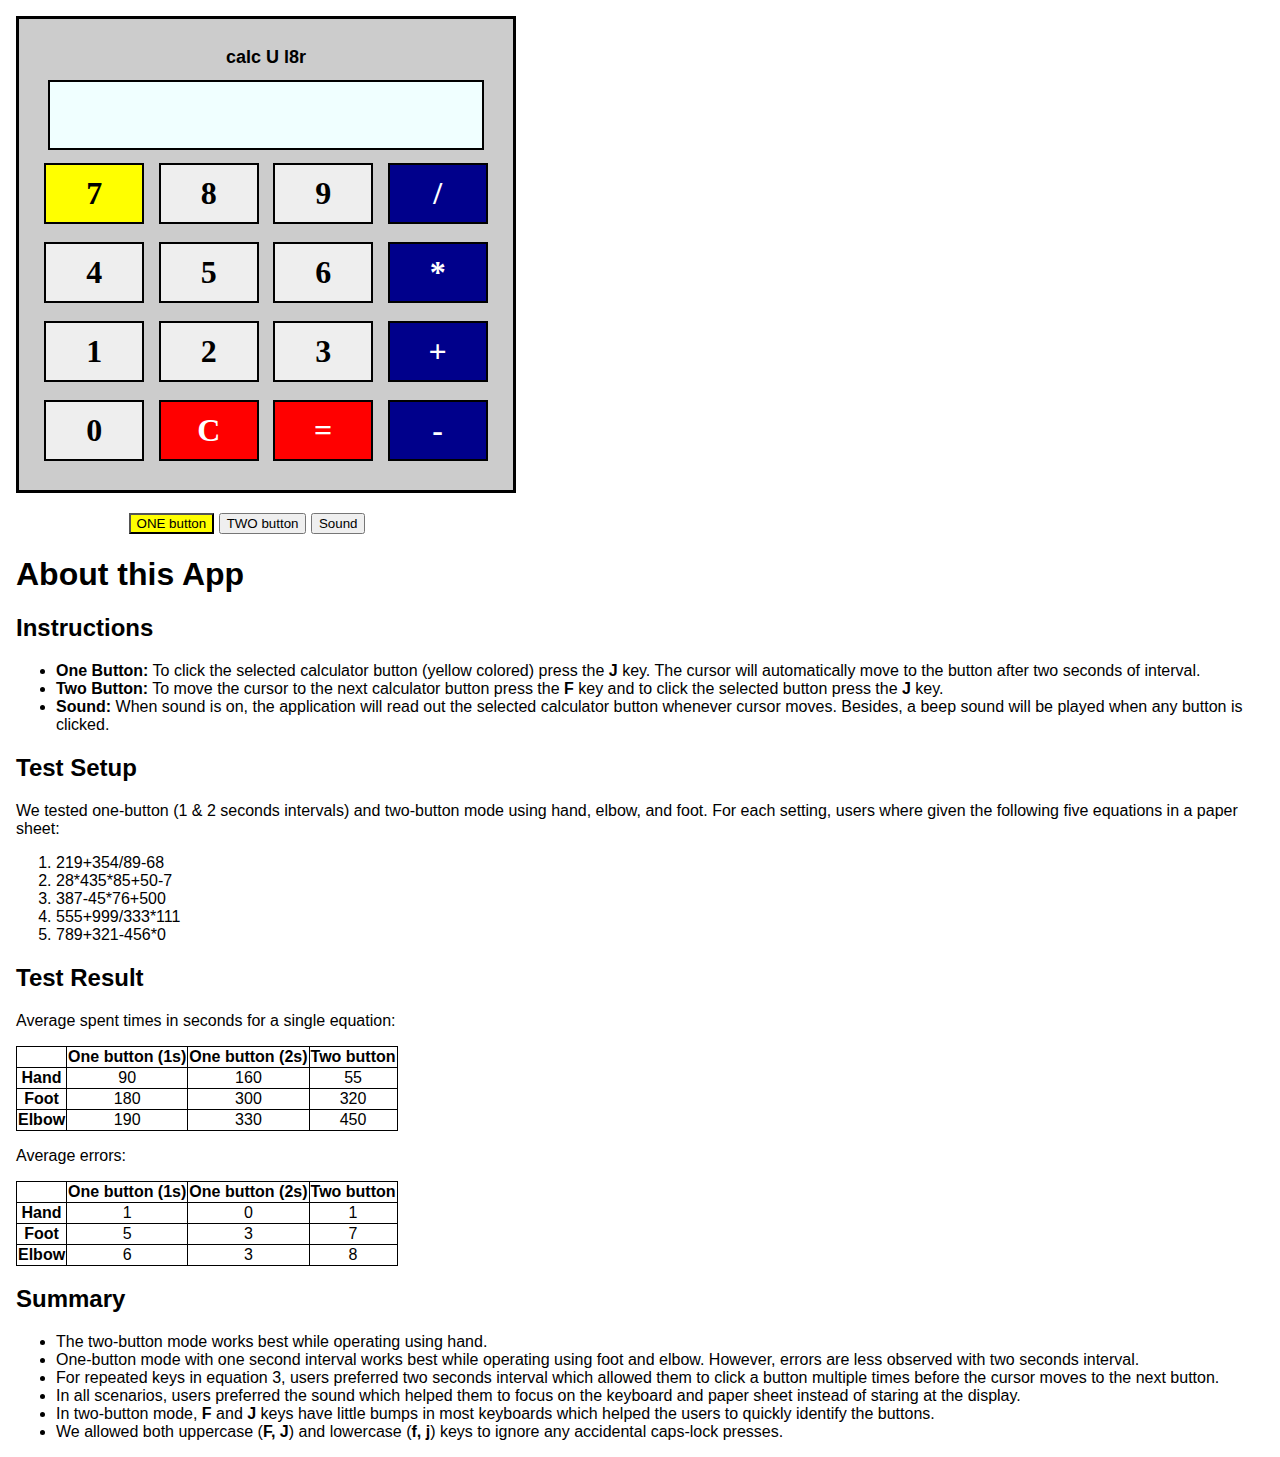
<file: assignment-8/index.html>
<!DOCTYPE html PUBLIC "-//W3C//DTD HTML 4.01//EN">
<html>
	<head>
		<title>
			Calculator Demo
		</title>
		<link rel="stylesheet" href="calculator.css" type="text/css">
	</head>
	<body>
		<div id="calculator">
			<h1>calc U l8r</h1>
			<div class="calculator_row">
				<input id="number_input">
			</div>
			<div class="calculator_row">
				<button id="button7" class="calcButton row1 col1">7</button>
				<button id="button8" class="calcButton row1 col2">8</button>
				<button id="button9" class="calcButton row1 col3">9</button>
				<button id="buttonDivide" class="calcButton row1 col4 function">/</button>
			</div>
			<div class="calculator_row">
				<button id="button4" class="calcButton row2 col1">4</button>
				<button id="button5" class="calcButton row2 col2">5</button>
				<button id="button6" class="calcButton row2 col3">6</button>
				<button id="buttonMultiply" class="calcButton row2 col4 function">*</button>
			</div>
			<div class="calculator_row">
				<button id="button1" class="calcButton row3 col1">1</button>
				<button id="button2" class="calcButton row3 col2">2</button>
				<button id="button3" class="calcButton row3 col3">3</button>
				<button id="buttonAdd" class="calcButton row3 col4 function">+</button>
			</div>
			<div class="calculator_row">
				<button id="button0" class="calcButton row4 col1">0</button>
				<button id="buttonClear" class="calcButton row4 col2 meta">C</button>
				<button id="buttonEquals" class="calcButton row4 col3 meta">=</button>
				<button id="buttonSubtract" class="calcButton row4 col4 function">-</button>
			</div>
		</div>
		<div id="settings">
			<button class="settings-btn" id="one-btn">ONE button</button>
			<button class="settings-btn" id="two-btn">TWO button</button>
			<button class="settings-btn" id="sound-btn">Sound</button>
		</div>
		<div id="comments">
			<h1>About this App</h1>

			<h2>Instructions</h2>
			<ul>
				<li><b>One Button:</b> To click the selected calculator button (yellow colored) press the <b>J</b> key. The cursor will automatically move to the button after two seconds of interval.</li>
				<li><b>Two Button:</b> To move the cursor to the next calculator button press the <b>F</b> key and to click the selected button press the <b>J</b> key.</li>
				<li><b>Sound:</b> When sound is on, the application will read out the selected calculator button whenever cursor moves. Besides, a beep sound will be played when any button is clicked.</li>
			</ul>

			<h2>Test Setup</h2>
			<p>We tested one-button (1 & 2 seconds intervals) and two-button mode using hand, elbow, and foot. For each setting, users where given the following five equations in a paper sheet:
			<ol type="1">
				<li>219+354/89-68</li>
				<li>28*435*85+50-7</li>
				<li>387-45*76+500</li>
				<li>555+999/333*111</li>
				<li>789+321-456*0</li>
			</ol>
			</p>

			<h2>Test Result</h2>

			<p>Average spent times in seconds for a single equation:</p>

			<table>
			<thead>
				<tr>
				<th></th>
				<th>One button (1s)</th>
				<th>One button (2s)</th>
				<th>Two button</th>
				</tr>
			</thead>
			<tbody>
				<tr>
				<th>Hand</th>
				<td>90</td>
				<td>160</td>
				<td>55</td>
				</tr>
				<tr>
				<th>Foot</th>
				<td>180</td>
				<td>300</td>
				<td>320</td>
				</tr>
				<tr>
				<th>Elbow</th>
				<td>190</td>
				<td>330</td>
				<td>450</td>
				</tr>
			</tbody>
			</table>

			<p>Average errors:</p>

			<table>
			<thead>
				<tr>
				<th></th>
				<th>One button (1s)</th>
				<th>One button (2s)</th>
				<th>Two button</th>
				</tr>
			</thead>
			<tbody>
				<tr>
				<th>Hand</th>
				<td>1</td>
				<td>0</td>
				<td>1</td>
				</tr>
				<tr>
				<th>Foot</th>
				<td>5</td>
				<td>3</td>
				<td>7</td>
				</tr>
				<tr>
				<th>Elbow</th>
				<td>6</td>
				<td>3</td>
				<td>8</td>
				</tr>
			</tbody>
			</table>

			<h2>Summary</h2>
			<ul>
				<li>The two-button mode works best while operating using hand.</li>
				<li>One-button mode with one second interval works best while operating using foot and elbow. However, errors are less observed with two seconds interval.</li>
				<li>For repeated keys in equation 3, users preferred two seconds interval which allowed them to click a button multiple times before the cursor moves to the next button.</li>
				<li>In all scenarios, users preferred the sound which helped them to focus on the keyboard and paper sheet instead of staring at the display.</li>
				<li>In two-button mode, <b>F</b>  and <b>J</b> keys have little bumps in most keyboards which helped the users to quickly identify the buttons.</li>
				<li>We allowed both uppercase (<b>F, J</b>)  and lowercase (<b>f, j</b>) keys to ignore any accidental caps-lock presses.</li>
			</ul>
		</div>
		<script src="https://ajax.googleapis.com/ajax/libs/jquery/3.2.1/jquery.min.js" type="text/javascript"></script>
		<script src="calculator.js" type="text/javascript"></script>
	</body>
</html>
</file>
<file: assignment-8/calculator.css>
body {
	font-family: helvetica, arial, sans-serif; margin: 16px;
}
#calculator { background: #ccc; padding: 16px; width: 462px; text-align: center; border: 3px solid black}

#calculator h1 { font-size: large; font-family: helvetica, arial, sans-serif; }

.calculator_row { margin-bottom: 8px;}
.calculator_row button { font-size: xx-large; padding: 10px; width: 100px; background: #eee; border: 2px solid black; font-family: ocr-a, consolas, monospaced; font-weight: bold; margin: 5px;}

button.meta { background: red; color: white;}
button.function { background: darkblue; color: white;}
button:active { background: orange; color: black;}

button.cursor { background: yellow; color: black;}

#number_input { font-size: xx-large; font-family: ocr-a, consolas, monospaced; background: azure; padding: 8px; text-align: right; width: 416px; font-weight: bold; border: 2px solid black; height: 50px; }

label {
	display: inline-block; width: 50px; font-weight: bold;
}

#settings {
	width: 462px;
	text-align: center;
	margin-top: 20px;
}

.settings-btn.select { background: yellow; color: black;}

table {
	border-collapse: collapse;
	text-align: center;
}

table, th, td {
	border: 1px solid black;
}
</file>
